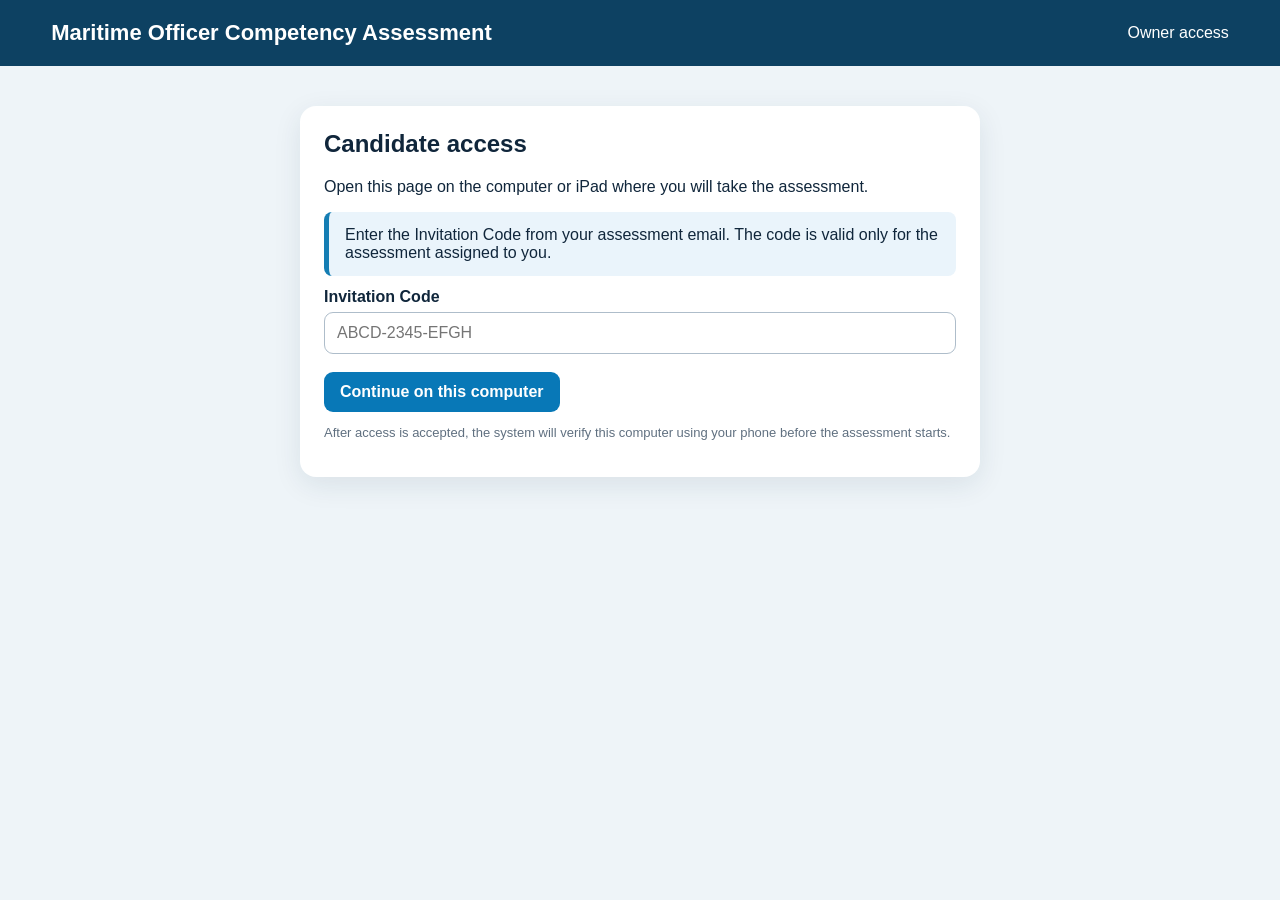
<file: index.html>
<!doctype html><html><head><meta charset="utf-8"><meta name="viewport" content="width=device-width,initial-scale=1,viewport-fit=cover"><meta name="theme-color" content="#0d4162"><title>Maritime Assessment</title><link rel="stylesheet" href="app.css"><link rel="manifest" href="manifest.webmanifest"></head><body>
<header><h1>Maritime Officer Competency Assessment</h1><a href="owner.html">Owner access</a></header>
<main class="wrap"><div class="card" style="max-width:680px;margin:40px auto"><h2>Candidate access</h2><p>Open this page on the computer or iPad where you will take the assessment.</p><div class="notice">Enter the Invitation Code from your assessment email. The code is valid only for the assessment assigned to you.</div>
<form action="https://maritime-assessment-v22.alexpastuch.workers.dev/candidate/claim" method="post"><label for="code">Invitation Code</label><input id="code" name="code" autocomplete="one-time-code" autocapitalize="characters" placeholder="ABCD-2345-EFGH" maxlength="16" required><br><br><button type="submit">Continue on this computer</button></form>
<p class="muted small">After access is accepted, the system will verify this computer using your phone before the assessment starts.</p></div></main><script>if('serviceWorker'in navigator)navigator.serviceWorker.register('./sw.js').catch(()=>{});</script></body></html>
</file>
<file: app.css>
:root{--navy:#0d4162;--blue:#0878b7;--bg:#eef4f8;--text:#10263b;--muted:#607080;--line:#d9e3ea;--good:#16784b;--bad:#b72b2b;--warn:#9a6500}
*{box-sizing:border-box}body{margin:0;font-family:-apple-system,BlinkMacSystemFont,"Segoe UI",Arial,sans-serif;background:var(--bg);color:var(--text)}
header{background:var(--navy);color:white;padding:20px 4%;display:flex;gap:14px;align-items:center;justify-content:space-between;flex-wrap:wrap}header h1{font-size:22px;margin:0}header a{color:white;text-decoration:none}.wrap{max-width:1180px;margin:28px auto;padding:0 16px 50px}.card{background:white;border-radius:16px;padding:24px;box-shadow:0 8px 28px #16354d18;margin-bottom:18px}.grid{display:grid;grid-template-columns:repeat(2,minmax(0,1fr));gap:18px}.grid3{display:grid;grid-template-columns:repeat(3,minmax(0,1fr));gap:14px}.row{display:flex;gap:10px;align-items:center;flex-wrap:wrap}.between{justify-content:space-between}.hidden{display:none!important}h2,h3{margin-top:0}label{display:block;font-weight:700;margin:10px 0 6px}input,select,button,textarea{font:inherit}input,select,textarea{width:100%;border:1px solid #aebdca;border-radius:9px;padding:11px 12px;background:white;color:var(--text)}button,.btn{border:0;border-radius:9px;background:var(--blue);color:white;padding:11px 16px;font-weight:750;cursor:pointer;text-decoration:none;display:inline-block}.secondary{background:#5d6d78}.danger{background:var(--bad)}.good{background:var(--good)}.ghost{background:#eef4f8;color:var(--navy);border:1px solid #b8c9d5}.muted{color:var(--muted)}.status{display:inline-block;border-radius:999px;padding:5px 9px;font-size:12px;font-weight:800;background:#edf2f5}.status.PENDING{background:#fff3cd;color:#765700}.status.APPROVED{background:#dff4e9;color:#155b3b}.status.CLOSED{background:#e5edf8;color:#244b79}.status.REJECTED{background:#fde6e6;color:#8b2020}.status.IN_PROGRESS{background:#e7f2ff;color:#145a96}.status.NEW,.status.PAIRING,.status.VERIFIED{background:#e8f6fb;color:#0e5c76}.tablewrap{overflow:auto;border:1px solid var(--line);border-radius:12px}table{width:100%;border-collapse:collapse;min-width:780px}th,td{text-align:left;padding:10px;border-bottom:1px solid var(--line);vertical-align:top}th{background:#f5f8fa;font-size:13px}.metric{padding:16px;border:1px solid var(--line);border-radius:12px}.metric b{display:block;font-size:24px;margin-top:6px}.notice{background:#eaf4fb;border-left:5px solid #147db3;padding:14px 16px;border-radius:8px;margin:12px 0}.warn{background:#fff4df;border-left-color:#e29b19}.ok{color:var(--good);font-weight:700}.err{color:var(--bad);font-weight:700}.progress{height:12px;background:#e6edf2;border-radius:999px;overflow:hidden}.progress>div{height:100%;background:var(--blue);width:0}.codebox{font-family:ui-monospace,SFMono-Regular,Consolas,monospace;font-size:22px;font-weight:800;letter-spacing:2px;background:#f5f8fa;padding:12px;border-radius:10px}.qr{display:flex;justify-content:center;margin:16px 0}.small{font-size:13px}.right{text-align:right}@media(max-width:820px){.grid,.grid3{grid-template-columns:1fr}.wrap{margin-top:18px}.card{padding:18px}header{padding:16px}header h1{font-size:19px}}
.report-table {
  min-width: 560px;
  table-layout: fixed;
}
.report-number { width: 3.25rem }
.report-answer { width: 26% }
.report-time { width: 3.75rem }
.report-table th, .report-table td { overflow-wrap: anywhere }
.report-options { list-style: none; margin: 0; padding: 0 }
.report-options li + li { margin-top: .35em }

@media print {
  @page { size: A4; margin: 13mm }

  body:has(#appArea:not(.hidden) #detailCard:not(.hidden)) > header,
  body:has(#appArea:not(.hidden) #detailCard:not(.hidden)) .wrap > :not(#appArea),
  body:has(#appArea:not(.hidden) #detailCard:not(.hidden)) #appArea > :not(#detailCard),
  #detailCard .report-actions { display: none !important }

  body:has(#appArea:not(.hidden) #detailCard:not(.hidden)) {
    background: white;
    color: #161d25;
  }
  body:has(#appArea:not(.hidden) #detailCard:not(.hidden)) .wrap,
  #detailCard { max-width: none; margin: 0; padding: 0 }
  #detailCard { box-shadow: none; border-radius: 0; font-size: 10pt }
  #detailCard h2 { margin: 0 0 3mm }
  #detailCard p { margin: 2mm 0 }
  #detailCard .report-metrics {
    grid-template-columns: repeat(3, minmax(0, 1fr));
    gap: 3mm;
    break-inside: avoid;
  }
  #detailCard .metric { padding: 2mm 3mm; border-radius: 2mm }
  #detailCard .metric b { margin-top: 1mm; font-size: 13pt }
  #detailCard .report-table-wrap { overflow: visible; border-radius: 0; margin-top: 3mm }
  #detailCard .report-table { min-width: 0 }
  #detailCard .report-number { width: 8mm }
  #detailCard .report-time { width: 14mm }
  #detailCard thead { display: table-header-group }
  #detailCard tr { break-inside: avoid; page-break-inside: avoid }
  #detailCard th, #detailCard td { padding: 2mm; font-size: inherit }
}
</file>
